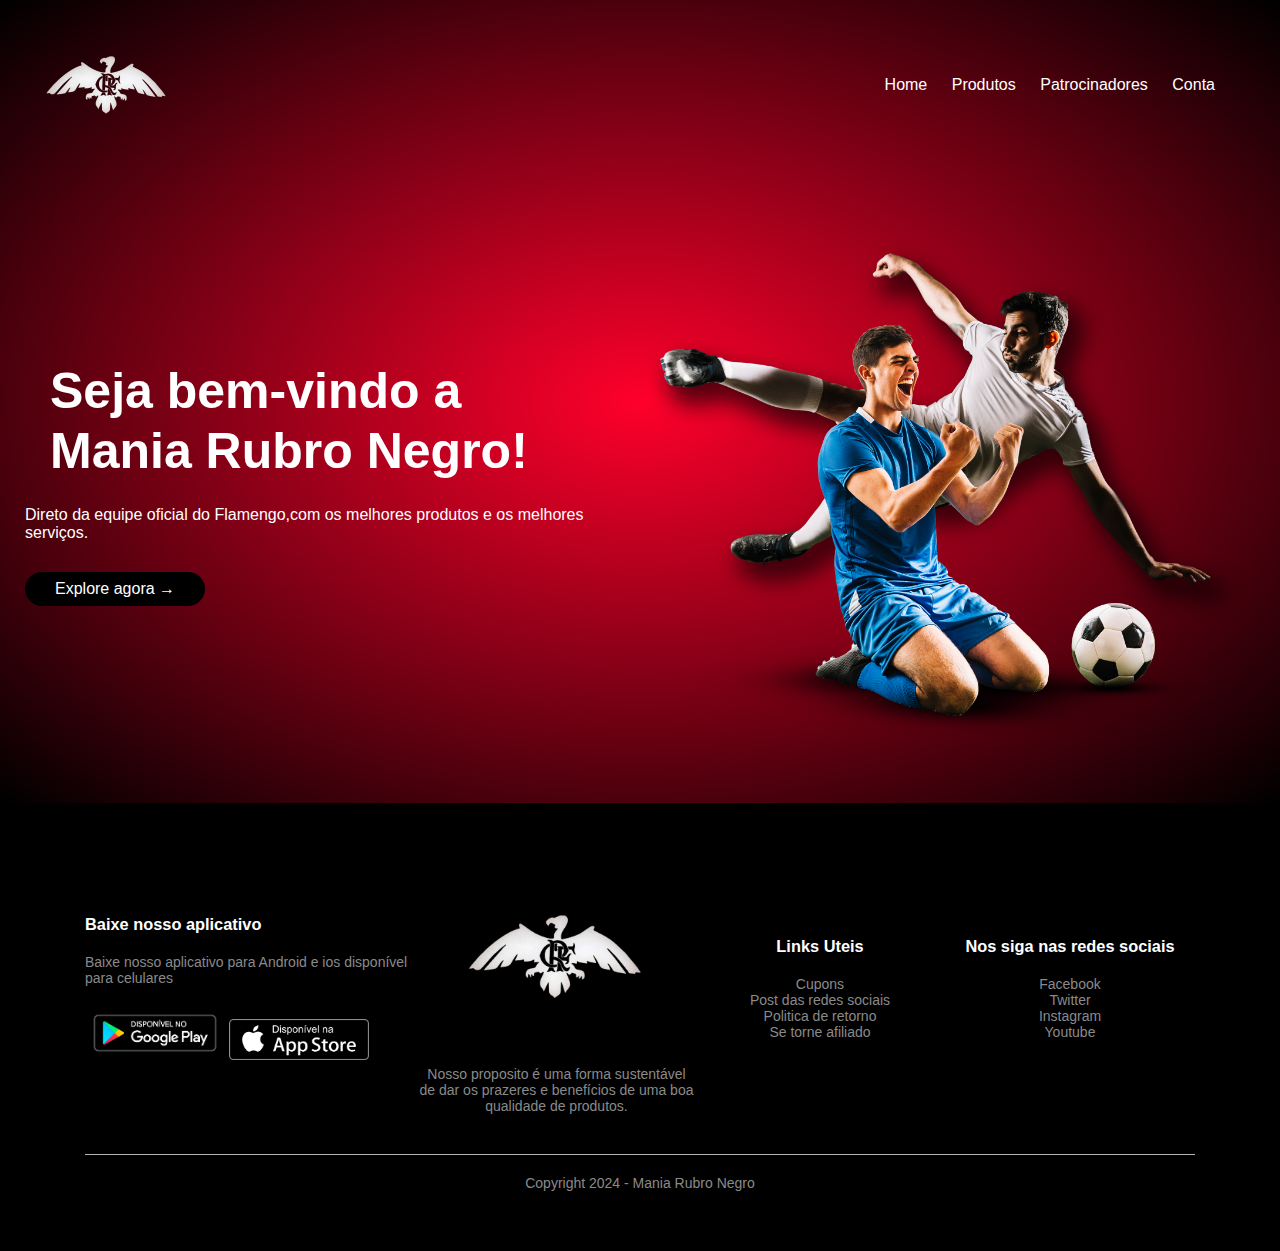
<file: index.html>
<!DOCTYPE html>
<html lang="pt-br">
<head>
    <meta charset="UTF-8">
    <meta name="viewport" content="width=device-width, initial-scale=1.0">
    <title>Mania Rubro Negro</title>
    <link rel="shortcut icon" type="x-icon" href="imgcam/logo_preta.png">
    <link rel="stylesheet" href="_css/style.css">
</head>
<body>

          <div class="header">
    <div class="container">
        <div class="navbar">
            <div class="logo">
                <img src="imgcam/logo branca.png" width="125px">
               </div> 
                <nav>
                    <ul>
                        <li><a href="index.html">Home</a> </li>
                        <li><a href="cursos.html">Produtos</a> </li>
                        <li><a href="apoiadores.html">Patrocinadores</a> </li>
                        <li><a href="conta.html">Conta</a> </li>
                    </ul>
                </nav>
        </div>  
        <div class="row">
            <div class="col-2">
                <div class="ball">
                    
                
                  <h1>Seja bem-vindo a <br>Mania Rubro Negro!</h1>
                </div>
                <div class="ball-2">
                  <p>
                    Direto da equipe oficial do Flamengo,com os melhores produtos e os melhores serviços.
                  </p>
                </div>
                  <a href="cursos.html" class="btn">Explore agora &#8594;</a>
            </div>
            <div class="col-2">
                    <img src="RedStore_Img/images/image1.png">
            </div>
        </div>
    </div>
</div>

    <!-----Pezinho----->

<div class="footer">
    <div class="container">
        <div class="row">
            <div class="footer-col-1">
                <h3> Baixe nosso aplicativo</h3>
                <p> Baixe nosso aplicativo para Android e ios disponível para celulares</p>
                <div class="app-logo">
                    <img src="_images/mobile1.png">
                    <img src="_images/mobile2.png">
                </div>
            </div>
            <div class="footer-col-2">
                <img src="imgcam/logo branca.png">
                <p> Nosso proposito é uma forma sustentável de dar os prazeres e benefícios de uma boa qualidade de produtos.</p>
            </div>
            <div class="footer-col-3">
                <h3> Links Uteis</h3>
                <ul>
                    <li>Cupons</li>
                    <li>Post das redes sociais</li>
                    <li>Politica de retorno</li>
                    <li>Se torne afiliado</li>
                </ul>
            </div>
            <div class="footer-col-4">
                <h3> Nos siga nas redes sociais</h3>
                <ul>
                    <li>Facebook</li>
                    <li>Twitter</li>
                    <li>Instagram</li>
                    <li>Youtube</li>
                </ul>
            </div>
        </div>
        <hr>
        <p class="copyright">Copyright 2024 -  Mania Rubro Negro</p>
    </div>
</div>

</body>
</html>
</file>
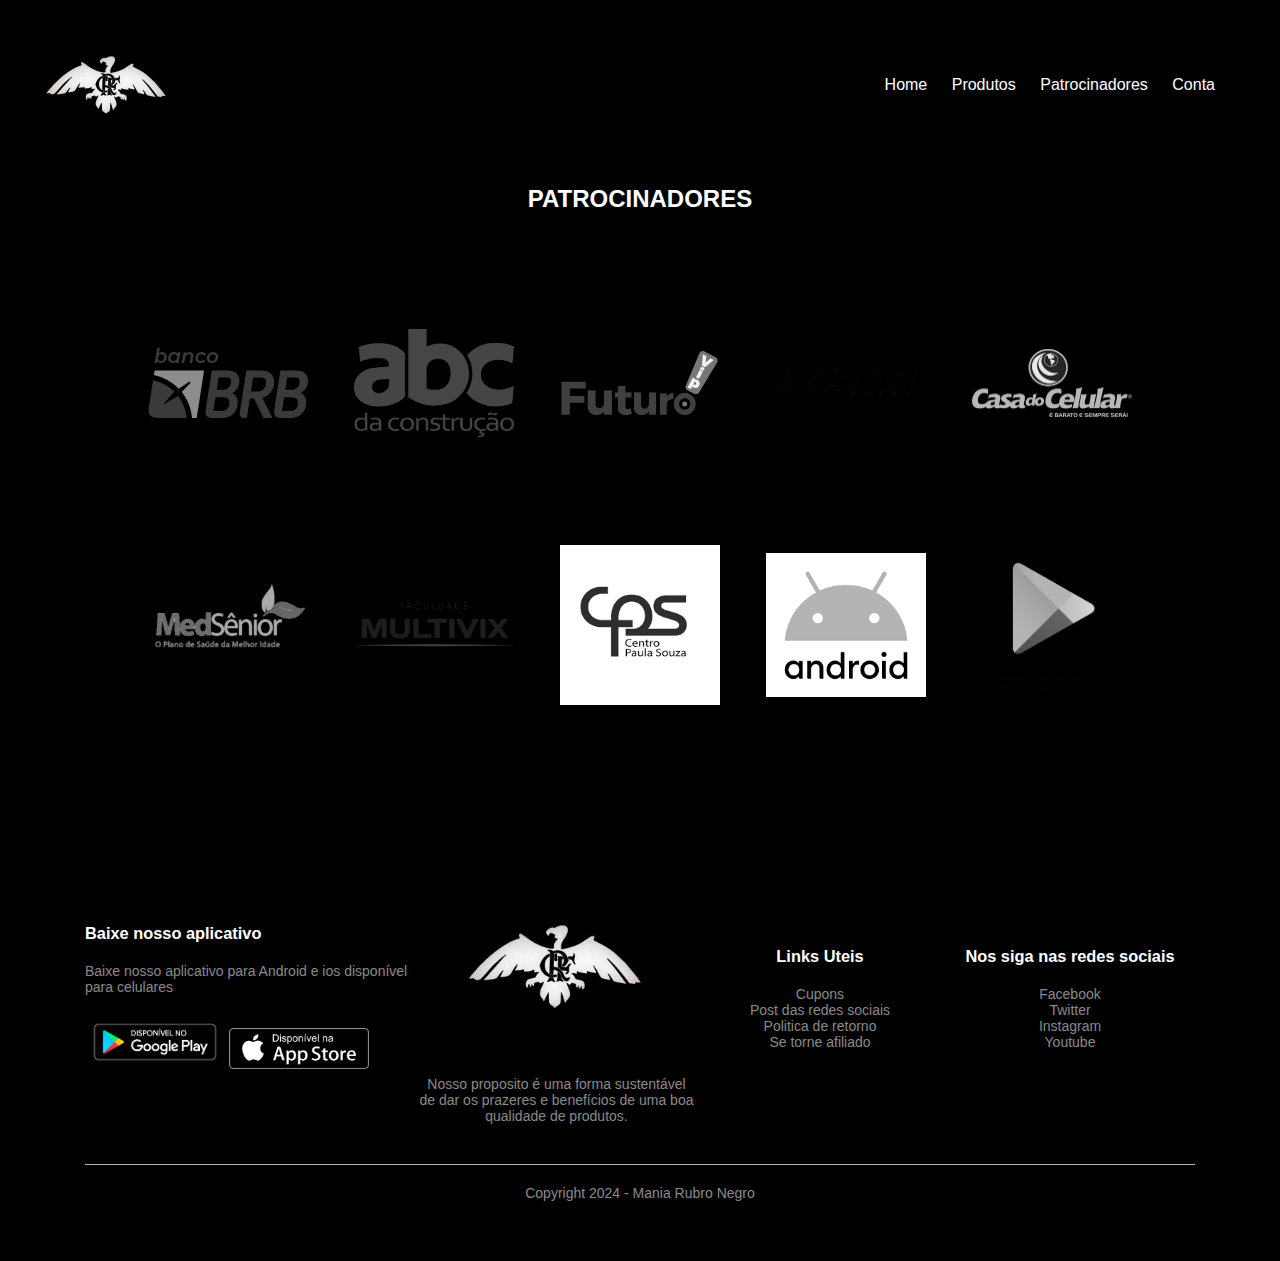
<file: apoiadores.html>
<!DOCTYPE html>
<html lang="pt-br">
<head>
    <meta charset="UTF-8">
    <meta name="viewport" content="width=device-width, initial-scale=1.0">
    <title>Mania Rubro Negro</title>
    <link rel="shortcut icon" type="x-icon" href="imgcam/logo_preta.png">
    <link rel="stylesheet" href="_css/style.css">
</head>
<body>
 
    <div class="container">
        <div class="navbar">
            <div class="logo">
                <img src="imgcam/logo branca.png" width="125px">
               </div> 
                <nav>
                    <ul>
                        <li><a href="index.html">Home</a> </li>
                        <li><a href="cursos.html">Produtos</a> </li>
                        <li><a href="apoiadores.html">Patrocinadores</a> </li>
                        <li><a href="conta.html">Conta</a> </li>
                    </ul>
                </nav>
        </div>  

    </div>
    <h2 class="title"> PATROCINADORES </h2>

    <div class="brands">
        <div class="small-container">
            <div class="row">
                <div class="col-5">
                    <img src="RedStore_Img/images/banco-brb-1.svg">
                </div>
                <div class="col-5">
                    <img src="RedStore_Img/images/abc-da-construcao-logo.png">
                </div>
                <div class="col-5">
                    <img src="RedStore_Img/images/futuro.png">
                </div>
                <div class="col-5">
                    <img src="RedStore_Img/images/XBRI.png">
                </div>
                <div class="col-5">
                    <img src="RedStore_Img/images/Logo-Casa-do-Celular.png"> 
                </div>
            </div>
        </div>
    </div>

    
    <div class="brands">
        <div class="small-container">
            <div class="row">
                <div class="col-5">
                    <img src="RedStore_Img/images/med.png">
                </div>
                <div class="col-5">
                    <img src="RedStore_Img/images/mult.png">
                </div>
                <div class="col-5">
                    <img src="_images/logo8.png">
                </div>
                <div class="col-5">
                    <img src="_images/logo9.png">
                </div>
                <div class="col-5">
                    <img src="_images/logo10.png">
                </div>
            </div>
        </div>
    </div>
    


    <!-----Pezinho----->

    <div class="footer">
        <div class="container">
            <div class="row">
                <div class="footer-col-1">
                    <h3> Baixe nosso aplicativo</h3>
                    <p> Baixe nosso aplicativo para Android e ios disponível para celulares</p>
                    <div class="app-logo">
                        <img src="_images/mobile1.png">
                        <img src="_images/mobile2.png">
                    </div>
                </div>
                <div class="footer-col-2">
                    <img src="imgcam/logo branca.png">
                    <p> Nosso proposito é uma forma sustentável de dar os prazeres e benefícios de uma boa qualidade de produtos.</p>
                </div>
                <div class="footer-col-3">
                    <h3> Links Uteis</h3>
                    <ul>
                        <li>Cupons</li>
                        <li>Post das redes sociais</li>
                        <li>Politica de retorno</li>
                        <li>Se torne afiliado</li>
                    </ul>
                </div>
                <div class="footer-col-4">
                    <h3> Nos siga nas redes sociais</h3>
                    <ul>
                        <li>Facebook</li>
                        <li>Twitter</li>
                        <li>Instagram</li>
                        <li>Youtube</li>
                    </ul>
                </div>
            </div>
            <hr>
            <p class="copyright">Copyright 2024 -  Mania Rubro Negro</p>
        </div>
    </div>
    
    </body>
    </html>
</file>
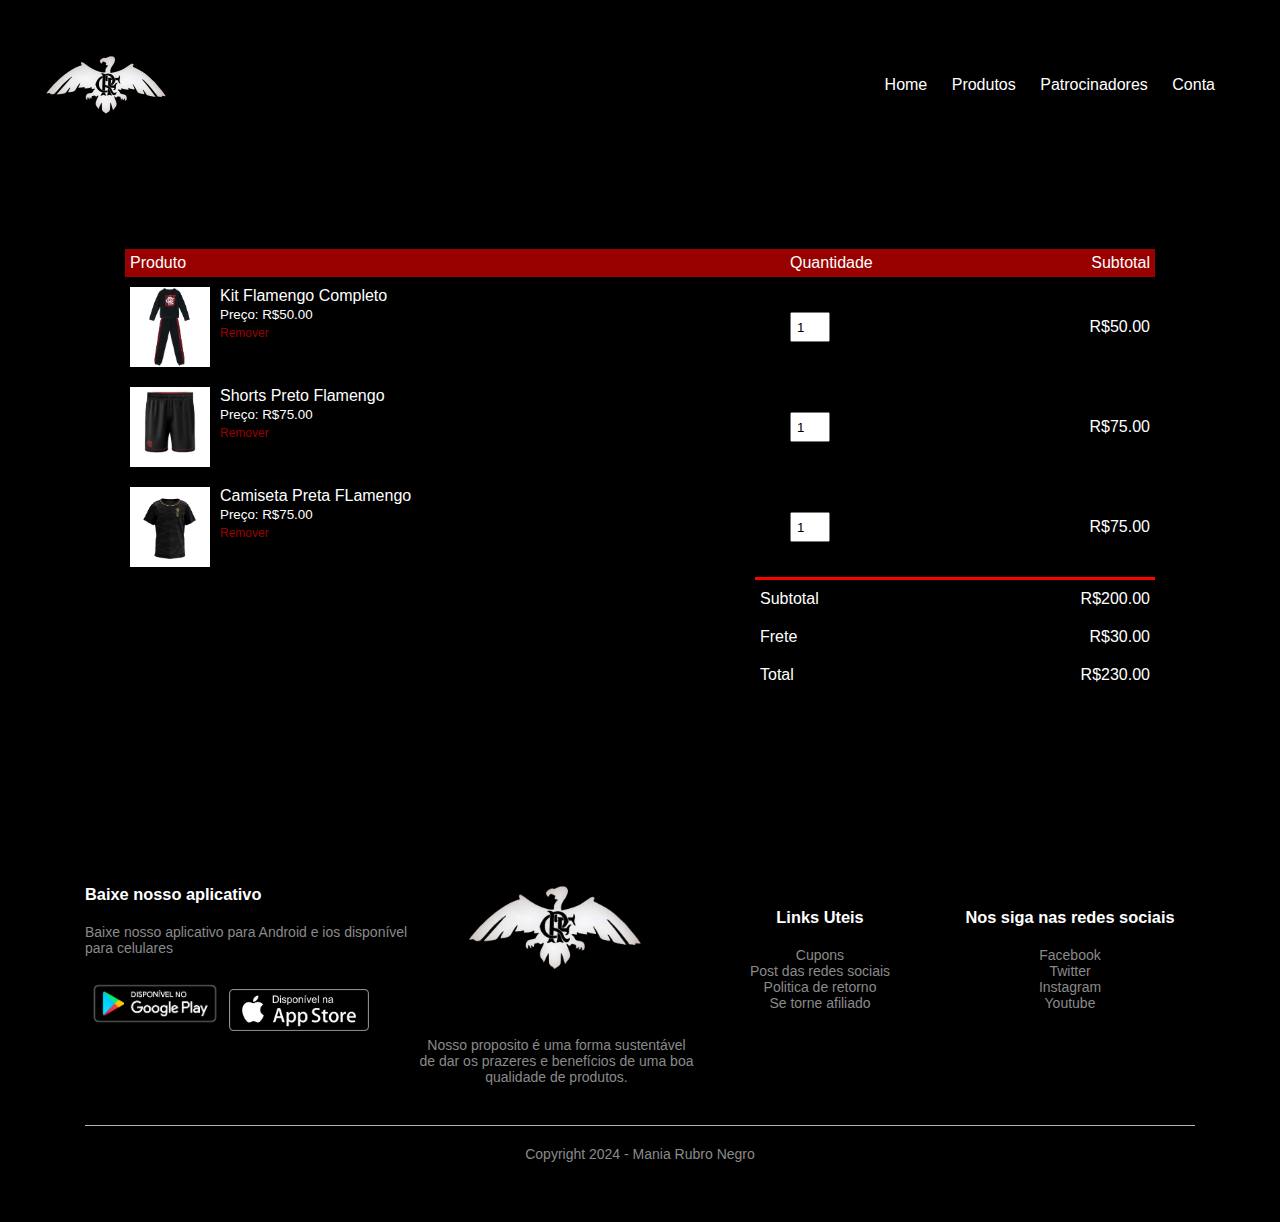
<file: carrinho.html>
<!DOCTYPE html>
<html lang="pt-br">
<head>
    <meta charset="UTF-8">
    <meta name="viewport" content="width=device-width, initial-scale=1.0">
    <title>Mania Rubro Negro</title>
    <link rel="shortcut icon" type="x-icon" href="imgcam/logo_preta.png">
    <link rel="stylesheet" href="_css/style.css">
</head>
<body>


    <div class="container">
        <div class="navbar">
            <div class="logo">
                <img src="imgcam/logo branca.png" width="125px">
               </div> 
                <nav>
                    <ul>
                        <li><a href="index.html">Home</a> </li>
                        <li><a href="cursos.html">Produtos</a> </li>
                        <li><a href="apoiadores.html">Patrocinadores</a> </li>
                        <li><a href="conta.html">Conta</a> </li>
                    </ul>
                </nav>
        </div>  

    </div>
<!----------carrinho de compras-------------->
<div class="small-container cart-page">

    <table>
        <tr>
            <th>Produto</th>
            <th>Quantidade</th>
            <th>Subtotal</th>
        </tr>
        <tr>
            <td>
             <div class="cart-info">
                 <img src="RedStore_Img/images/IMG10.png">
                 <div>
                     <p>Kit Flamengo Completo</p>
                     <small>Preço: R$50.00</small>
                     <br>
                     <a href="">Remover</a>
                 </div>
             </div>

            </td>
            <td><input type="number" value="1"></td>
            <td>R$50.00</td>
        </tr>
        <tr>
            <td>
             <div class="cart-info">
                 <img src="RedStore_Img/images/IMG2.png">
                 <div>
                     <p>Shorts Preto Flamengo</p>
                     <small>Preço: R$75.00</small>
                     <br>
                     <a href="">Remover</a>
                 </div>
             </div>

            </td>
            <td><input type="number" value="1"></td>
            <td>R$75.00</td>
        </tr>
        <tr>
            <td>
             <div class="cart-info">
                 <img src="RedStore_Img/images/IMG3.png">
                 <div>
                     <p>Camiseta Preta FLamengo</p>
                     <small>Preço: R$75.00</small>
                     <br>
                     <a href="">Remover</a>
                 </div>
             </div>

            </td>
            <td><input type="number" value="1"></td>
            <td>R$75.00</td>
        </tr>
    </table>

     <div class="total-price">
            <table>
                <tr>
                    <td>Subtotal</td>
                    <td>R$200.00</td>
                </tr>
                <tr>
                    <td>Frete</td>
                    <td>R$30.00</td>
                </tr>
                <tr>
                    <td>Total</td>
                    <td>R$230.00</td>
                </tr>
            </table>


     </div>



</div>



    <!-----Pezinho----->

    <div class="footer">
        <div class="container">
            <div class="row">
                <div class="footer-col-1">
                    <h3> Baixe nosso aplicativo</h3>
                    <p> Baixe nosso aplicativo para Android e ios disponível para celulares</p>
                    <div class="app-logo">
                        <img src="_images/mobile1.png">
                        <img src="_images/mobile2.png">
                    </div>
                </div>
                <div class="footer-col-2">
                    <img src="imgcam/logo branca.png">
                    <p> Nosso proposito é uma forma sustentável de dar os prazeres e benefícios de uma boa qualidade de produtos.</p>
                </div>
                <div class="footer-col-3">
                    <h3> Links Uteis</h3>
                    <ul>
                        <li>Cupons</li>
                        <li>Post das redes sociais</li>
                        <li>Politica de retorno</li>
                        <li>Se torne afiliado</li>
                    </ul>
                </div>
                <div class="footer-col-4">
                    <h3> Nos siga nas redes sociais</h3>
                    <ul>
                        <li>Facebook</li>
                        <li>Twitter</li>
                        <li>Instagram</li>
                        <li>Youtube</li>
                    </ul>
                </div>
            </div>
            <hr>
            <p class="copyright">Copyright 2024 -  Mania Rubro Negro</p>
        </div>
    </div>
    
    </body>
    </html>
</file>
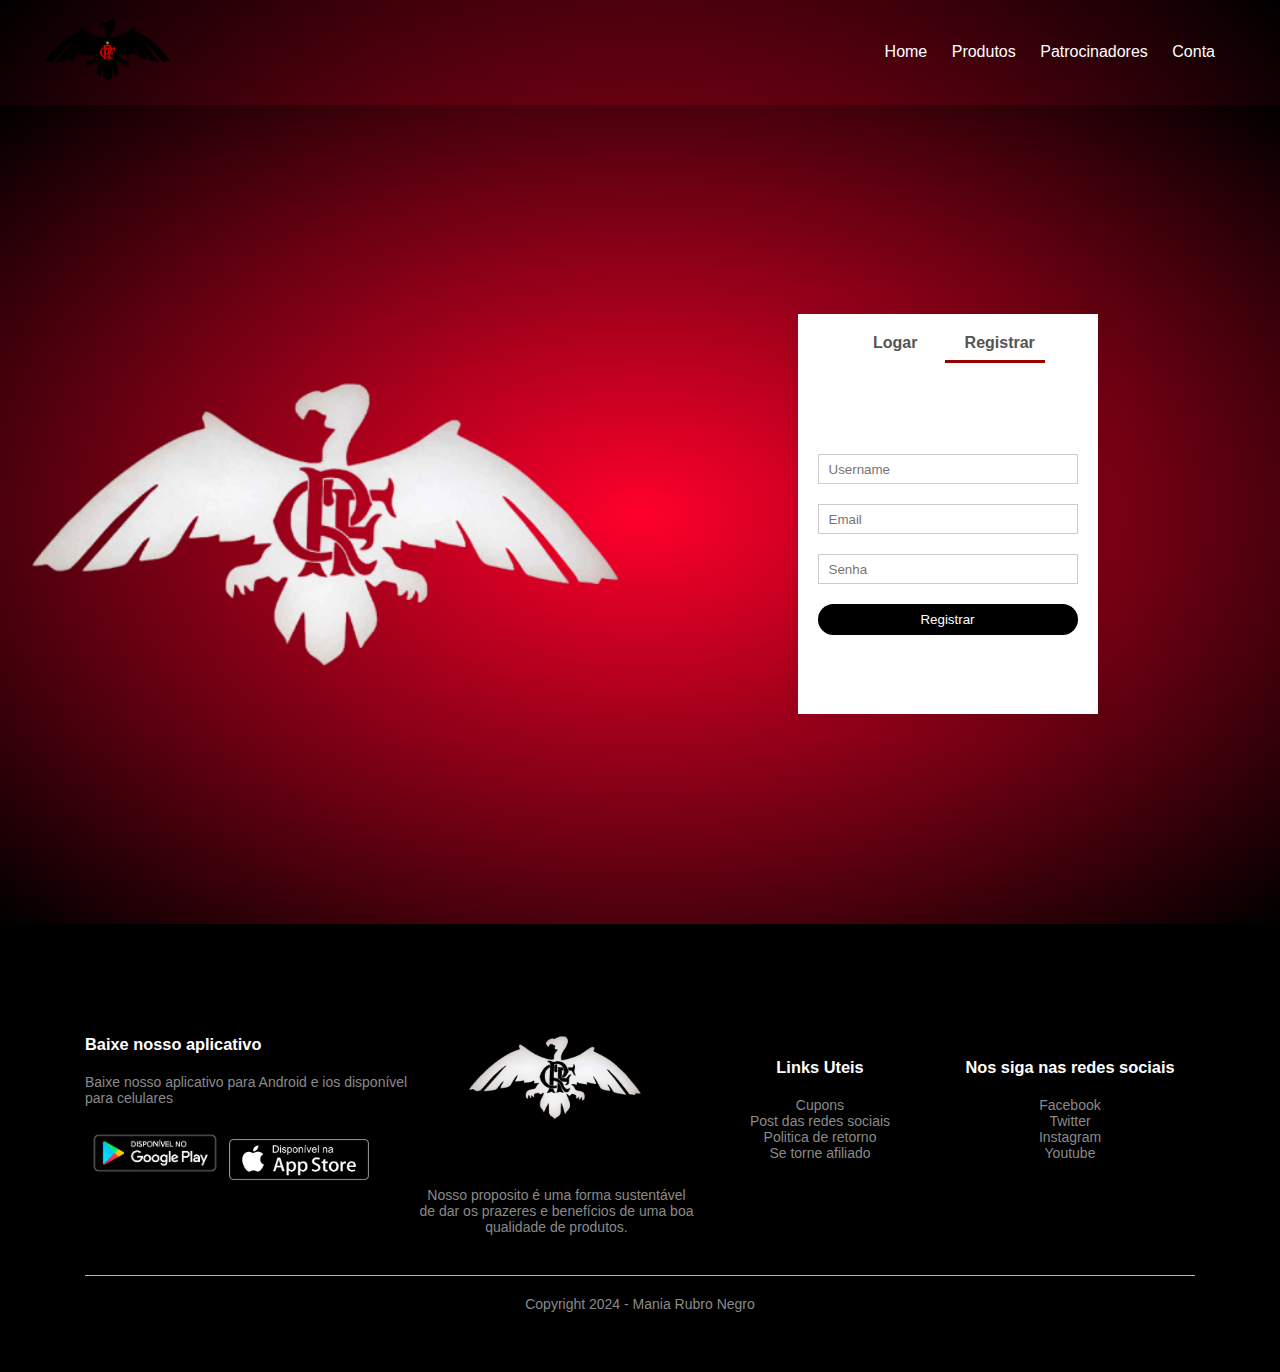
<file: conta.html>
<!DOCTYPE html>
<html lang="pt-br">
<head>
    <meta charset="UTF-8">
    <meta name="viewport" content="width=device-width, initial-scale=1.0">
    <title>Mania Rubro Negro</title>
    <link rel="shortcut icon" type="x-icon" href="imgcam/logo_preta.png">
    <link rel="stylesheet" href="_css/style.css">
</head>
<body>

          <div class="header">
    <div class="container">
        <div class="navbar">
            <div class="logo">
                <img src="imgcam/logo_preta.png" width="125px">
               </div> 
                <nav>
                    <ul>
                        <li><a href="index.html">Home</a> </li>
                        <li><a href="cursos.html">Produtos</a> </li>
                        <li><a href="apoiadores.html">Patrocinadores</a> </li>
                        <li><a href="conta.html">Conta</a> </li>
                    </ul>
                </nav>
        </div>  

    </div>

<!--------pagina da conta-------->

<div class="account-page">
    <div class="container">
        <div class="row">
            <div class="col-2">
                <img src="imgcam/logo branca.png" width="100%">
            </div>

            <div class="col-2">
                <div class="form-container">
                    <div class="form-btn">
                        <span onclick="login()">Logar</span>
                        <span onclick="register()">Registrar</span>
                        <hr id="Indicator">
                    </div>

                    <form id="LoginForm">
                        <input type="text" placeholder="Username">
                        <input type="senha" placeholder="Senha">
                        <button type="submit" class="btn">Logar</button>
                        <a href="">Esqueci a Senha</a>
                    </form>

                    <form id="RegForm">
                        <input type="text" placeholder="Username">
                        <input type="email" placeholder="Email">
                        <input type="senha" placeholder="Senha">
                        <button type="submit" class="btn">Registrar</button>
                    </form>
                </div>
            </div>
        </div>
    </div>
</div>

   <!-----Pezinho----->

   <div class="footer">
    <div class="container">
        <div class="row">
            <div class="footer-col-1">
                <h3> Baixe nosso aplicativo</h3>
                <p> Baixe nosso aplicativo para Android e ios disponível para celulares</p>
                <div class="app-logo">
                    <img src="_images/mobile1.png">
                    <img src="_images/mobile2.png">
                </div>
            </div>
            <div class="footer-col-2">
                <img src="imgcam/logo branca.png">
                <p> Nosso proposito é uma forma sustentável de dar os prazeres e benefícios de uma boa qualidade de produtos.</p>
            </div>
            <div class="footer-col-3">
                <h3> Links Uteis</h3>
                <ul>
                    <li>Cupons</li>
                    <li>Post das redes sociais</li>
                    <li>Politica de retorno</li>
                    <li>Se torne afiliado</li>
                </ul>
            </div>
            <div class="footer-col-4">
                <h3> Nos siga nas redes sociais</h3>
                <ul>
                    <li>Facebook</li>
                    <li>Twitter</li>
                    <li>Instagram</li>
                    <li>Youtube</li>
                </ul>
            </div>
        </div>
        <hr>
        <p class="copyright">Copyright 2024 -  Mania Rubro Negro</p>
    </div>
</div>

</body>
</html>


<!-------java pra mudar o form------->
<script>

    var LoginForm = document.getElementById("LoginForm");
    var RegForm = document.getElementById("RegForm");
    var Indicator = document.getElementById("Indicator");

     function register(){

         RegForm.style.transform = "translateX(0px)";
         LoginForm.style.transform = "translateX(0px)";
         Indicator.style.transform  = "translateX(100px)";
     }

     function login(){

        RegForm.style.transform = "translateX(300px)";
        LoginForm.style.transform = "translateX(300px)";
        Indicator.style.transform  = "translateX(0px)";
}

</script>




</body>
</html>
</file>
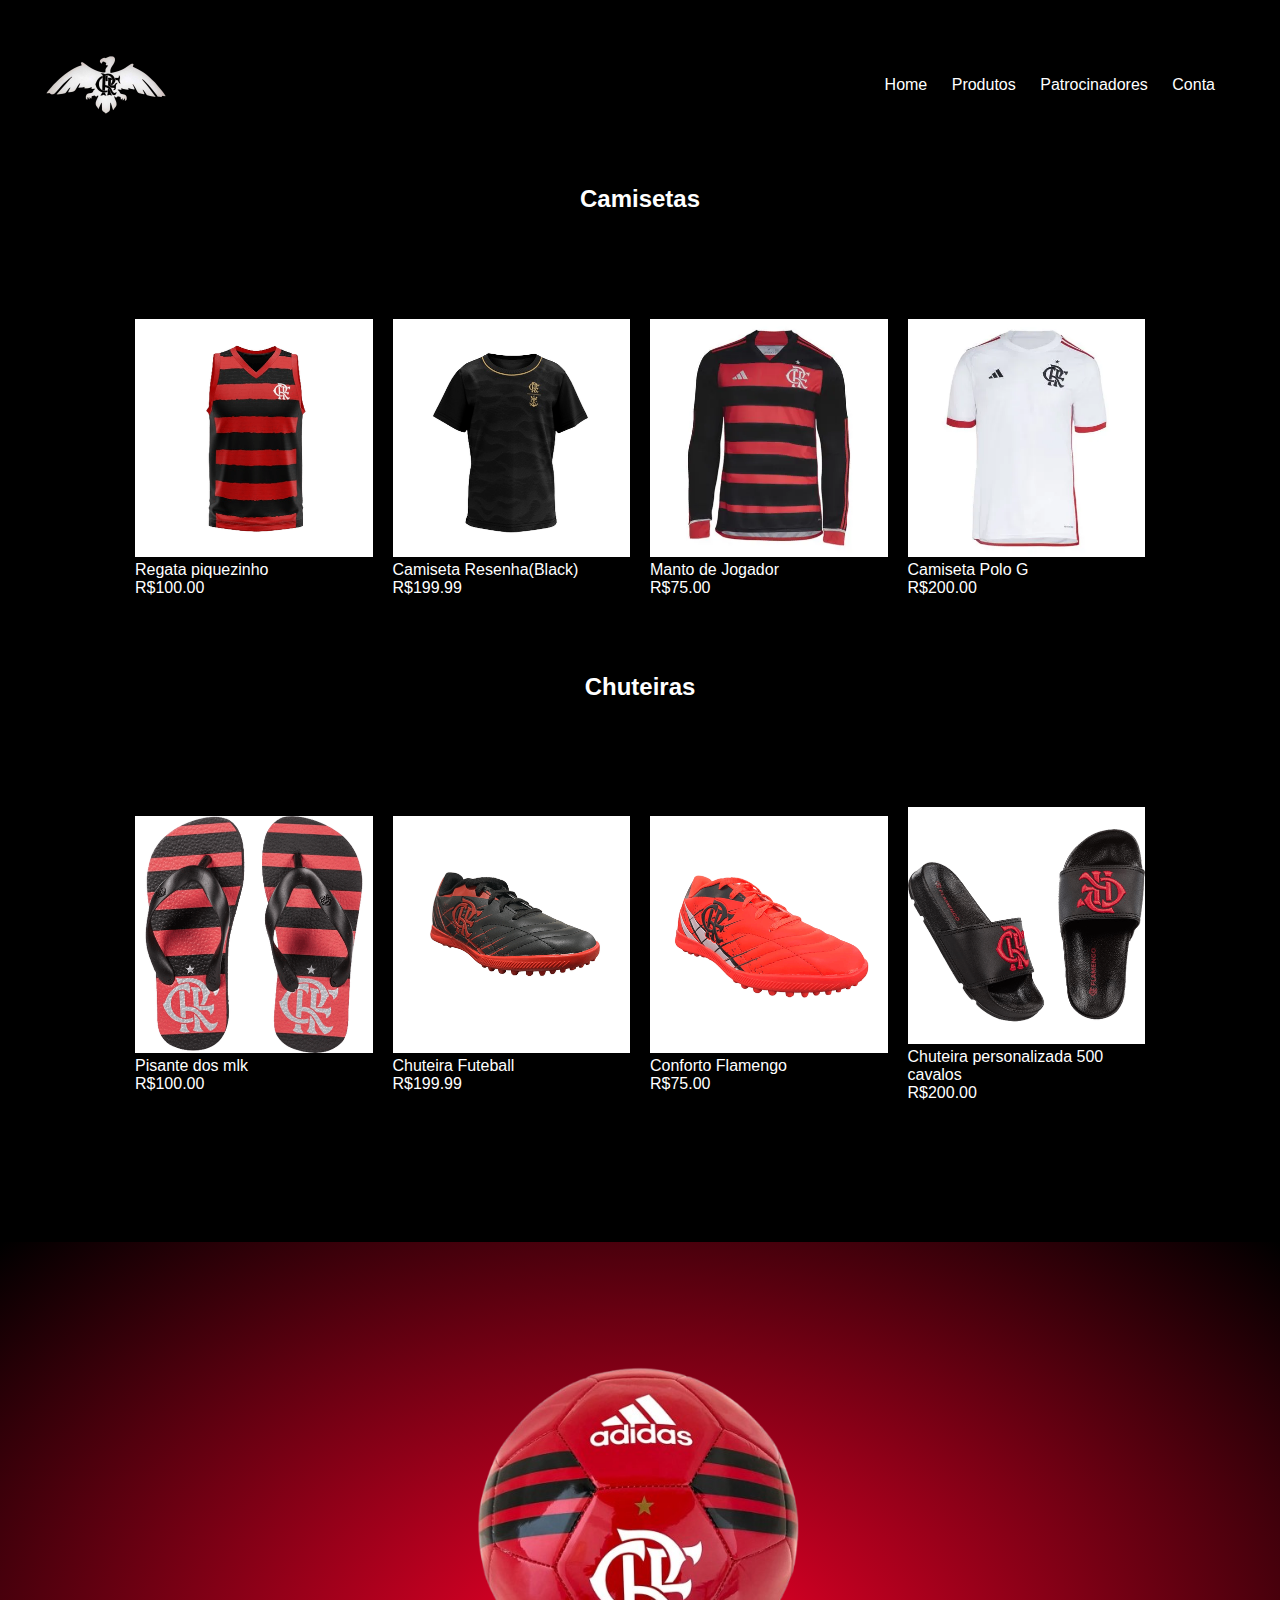
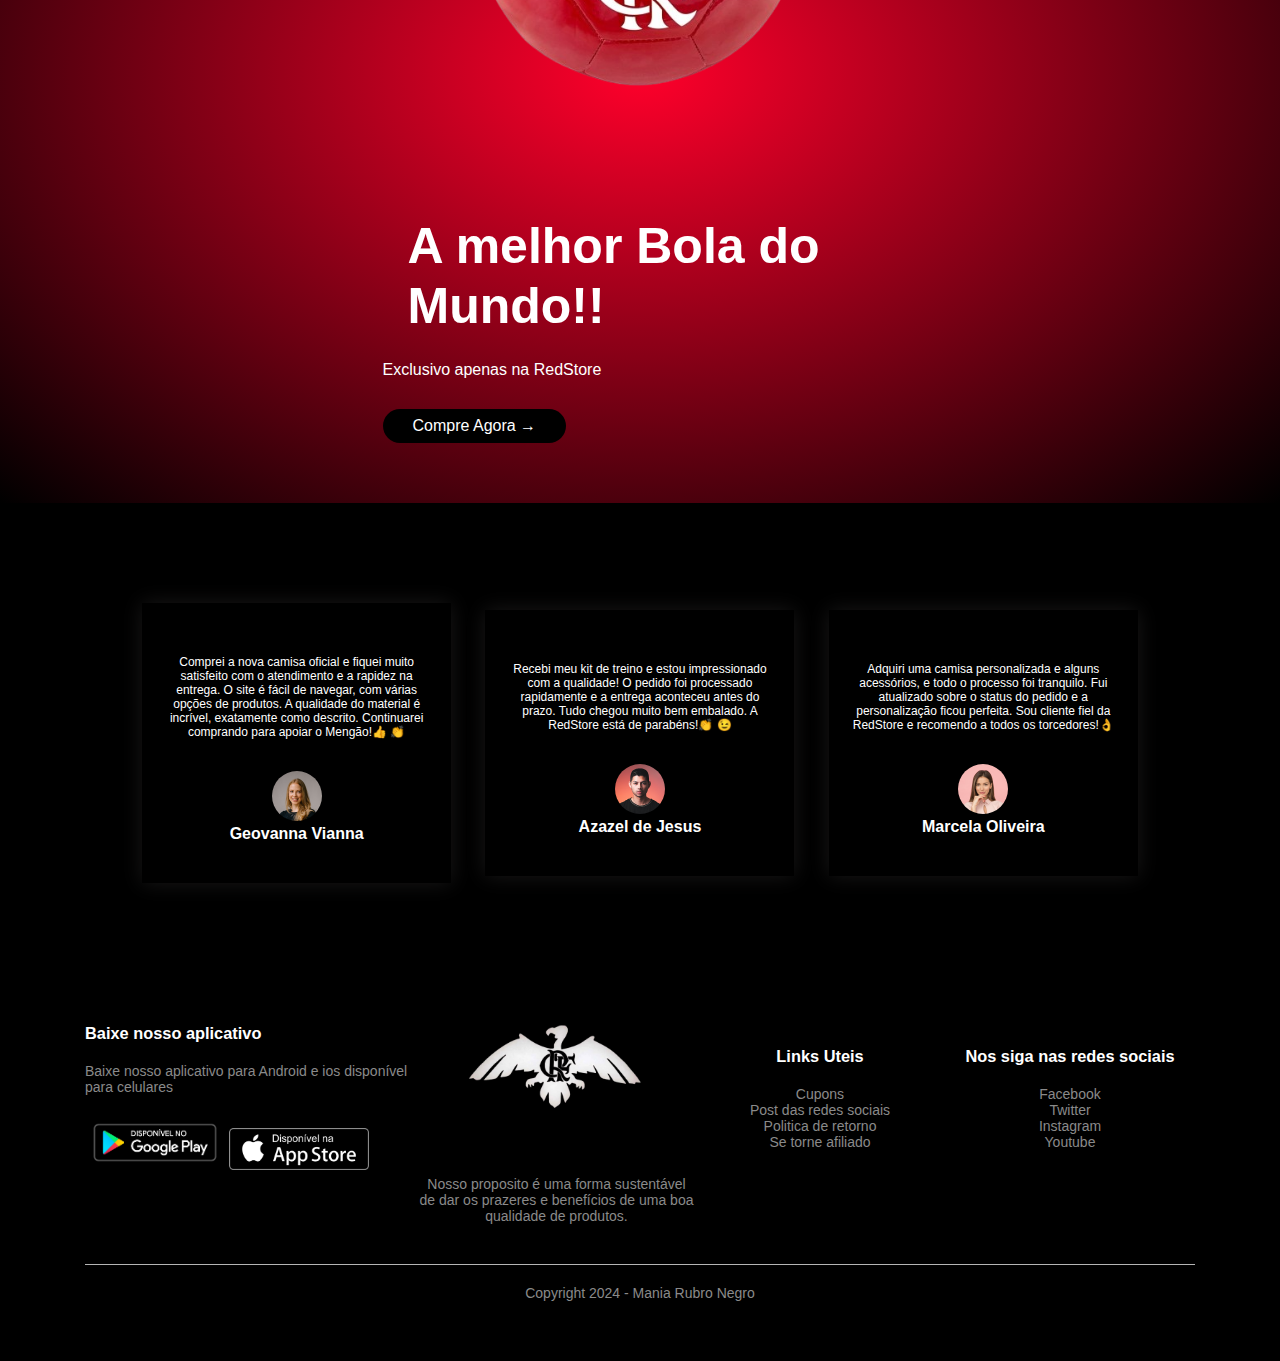
<file: cursos.html>
<!DOCTYPE html>
<html lang="pt-br">
<head>
    <meta charset="UTF-8">
    <meta name="viewport" content="width=device-width, initial-scale=1.0">
    <title>Mania Rubro Negro</title>
    <link rel="shortcut icon" type="x-icon" href="imgcam/logo_preta.png">
    <link rel="stylesheet" href="_css/style.css">
</head>
<body>


    <div class="container">
        <div class="navbar">
            <div class="logo">
                <img src="imgcam/logo branca.png" width="125px">
               </div> 
                <nav>
                    <ul>
                        <li><a href="index.html">Home</a> </li>
                        <li><a href="cursos.html">Produtos</a> </li>
                        <li><a href="apoiadores.html">Patrocinadores</a> </li>
                        <li><a href="conta.html">Conta</a> </li>
                    </ul>
                </nav>
        </div>  

    </div>  
    <!------------ Cursos ------------>
     <div class="small-container">
         <h2 class="title">Camisetas</h2>
         <div class="row">
             <div class="col-4">
               <img src="RedStore_Img/images/IMG8.png">
                 <h4><a href="produtos.html"> Regata piquezinho</a></h4>
                 <div class="ratin">

                 </div>
                 <p>R$100.00</p>
             </div>
             <div class="col-4">
                <img src="RedStore_Img/images/IMG3.png">
                  <h4><a href="produtos.html"> Camiseta Resenha(Black)</a></h4>
                  <div class="ratin">
 
                  </div>
                  <p>R$199.99</p>
              </div>
              <div class="col-4">
                <img src="RedStore_Img/images/IMG5.png">
                  <h4><a href="produtos.html"> Manto de Jogador</a></h4>
                  <div class="ratin">
 
                  </div>
                  <p>R$75.00</p>
              </div>
              <div class="col-4">
                <img src="RedStore_Img/images/IMG6.png">
                  <h4><a href="produtos.html"> Camiseta Polo G</a></h4>
                  <div class="ratin">
 
                  </div>
                  <p>R$200.00</p>
              </div>
         </div>
<h2 class="title">Chuteiras</h2>
<div class="row">
    <div class="col-4">
      <img src="RedStore_Img/images/IMG1.png">
        <h4><a href="produtos.html">Pisante dos mlk</a></h4>
        <div class="ratin">

        </div>
        <p>R$100.00</p>
    </div>
    <div class="col-4">
       <img src="RedStore_Img/images/BOT1.png">
         <h4><a href="produtos.html"> Chuteira Futeball</a></h4>
         <div class="ratin">

         </div>
         <p>R$199.99</p>
     </div>
     <div class="col-4">
       <img src="RedStore_Img/images/BOT2.png">
         <h4><a href="produtos.html">Conforto Flamengo</a></h4>
         <div class="ratin">

         </div>
         <p>R$75.00</p>
     </div>
     <div class="col-4">
       <img src="RedStore_Img/images/BOT3.png">
         <h4><a href="produtos.html">Chuteira personalizada 500 cavalos</a></h4>
         <div class="ratin">

         </div>
         <p>R$200.00</p>
     </div>
</div>



     </div>
<!--------- Oferta -->
    <div class="offer">
        <div class="small-container">
            <div class="row">
                <div class="col-2">
                    <img src="RedStore_Img/images/bola-removebg-preview.png" class="offer-img">
                <div class="col-2">
                    <h1> A melhor Bola do Mundo!!</h1>
                    <p> Exclusivo apenas na RedStore</p>
                    <a href="produtos.html" class="btn">Compre Agora &#8594;</a>
                </div>
                </div>
            </div>
        </div>
    </div>
<!----Comentarios-->
       <div class="testimonial">
           <div class="small-container">
               <div class="row">
                   <div class="col-3">
                       <p> Comprei a nova camisa oficial e fiquei muito satisfeito com o atendimento e a rapidez na entrega. O site é fácil de navegar, com várias opções de produtos. A qualidade do material é incrível, exatamente como descrito. Continuarei comprando para apoiar o Mengão!👍
                        👏</p>
                       <img src="RedStore_Img/images/user-1.png">
                       <h3> Geovanna Vianna</h3>
                   </div> 
                   <div class="col-3">
                    <p> Recebi meu kit de treino e estou impressionado com a qualidade! O pedido foi processado rapidamente e a entrega aconteceu antes do prazo. Tudo chegou muito bem embalado. A RedStore está de parabéns!👏 😉</p>
                    <img src="RedStore_Img/images/user-2.png">
                    <h3> Azazel de Jesus</h3>
                </div>    
                <div class="col-3">
                    <p> Adquiri uma camisa personalizada e alguns acessórios, e todo o processo foi tranquilo. Fui atualizado sobre o status do pedido e a personalização ficou perfeita. Sou cliente fiel da RedStore e recomendo a todos os torcedores!👌</p>
                    <img src="RedStore_Img/images/user-3.png">
                    <h3> Marcela Oliveira</h3>
                </div>                  
               </div>
           </div>
       </div>
    
 
   <!-----Pezinho----->

   <div class="footer">
    <div class="container">
        <div class="row">
            <div class="footer-col-1">
                <h3> Baixe nosso aplicativo</h3>
                <p> Baixe nosso aplicativo para Android e ios disponível para celulares</p>
                <div class="app-logo">
                    <img src="_images/mobile1.png">
                    <img src="_images/mobile2.png">
                </div>
            </div>
            <div class="footer-col-2">
               <img src="imgcam/logo branca.png">
                <p> Nosso proposito é uma forma sustentável de dar os prazeres e benefícios de uma boa qualidade de produtos.</p>
            </div>
            <div class="footer-col-3">
                <h3> Links Uteis</h3>
                <ul>
                    <li>Cupons</li>
                    <li>Post das redes sociais</li>
                    <li>Politica de retorno</li>
                    <li>Se torne afiliado</li>
                </ul>
            </div>
            <div class="footer-col-4">
                <h3> Nos siga nas redes sociais</h3>
                <ul>
                    <li>Facebook</li>
                    <li>Twitter</li>
                    <li>Instagram</li>
                    <li>Youtube</li>
                </ul>
            </div>
        </div>
        <hr>
        <p class="copyright">Copyright 2024 -  Mania Rubro Negro</p>
    </div>
</div>

</body>
</html>
</file>
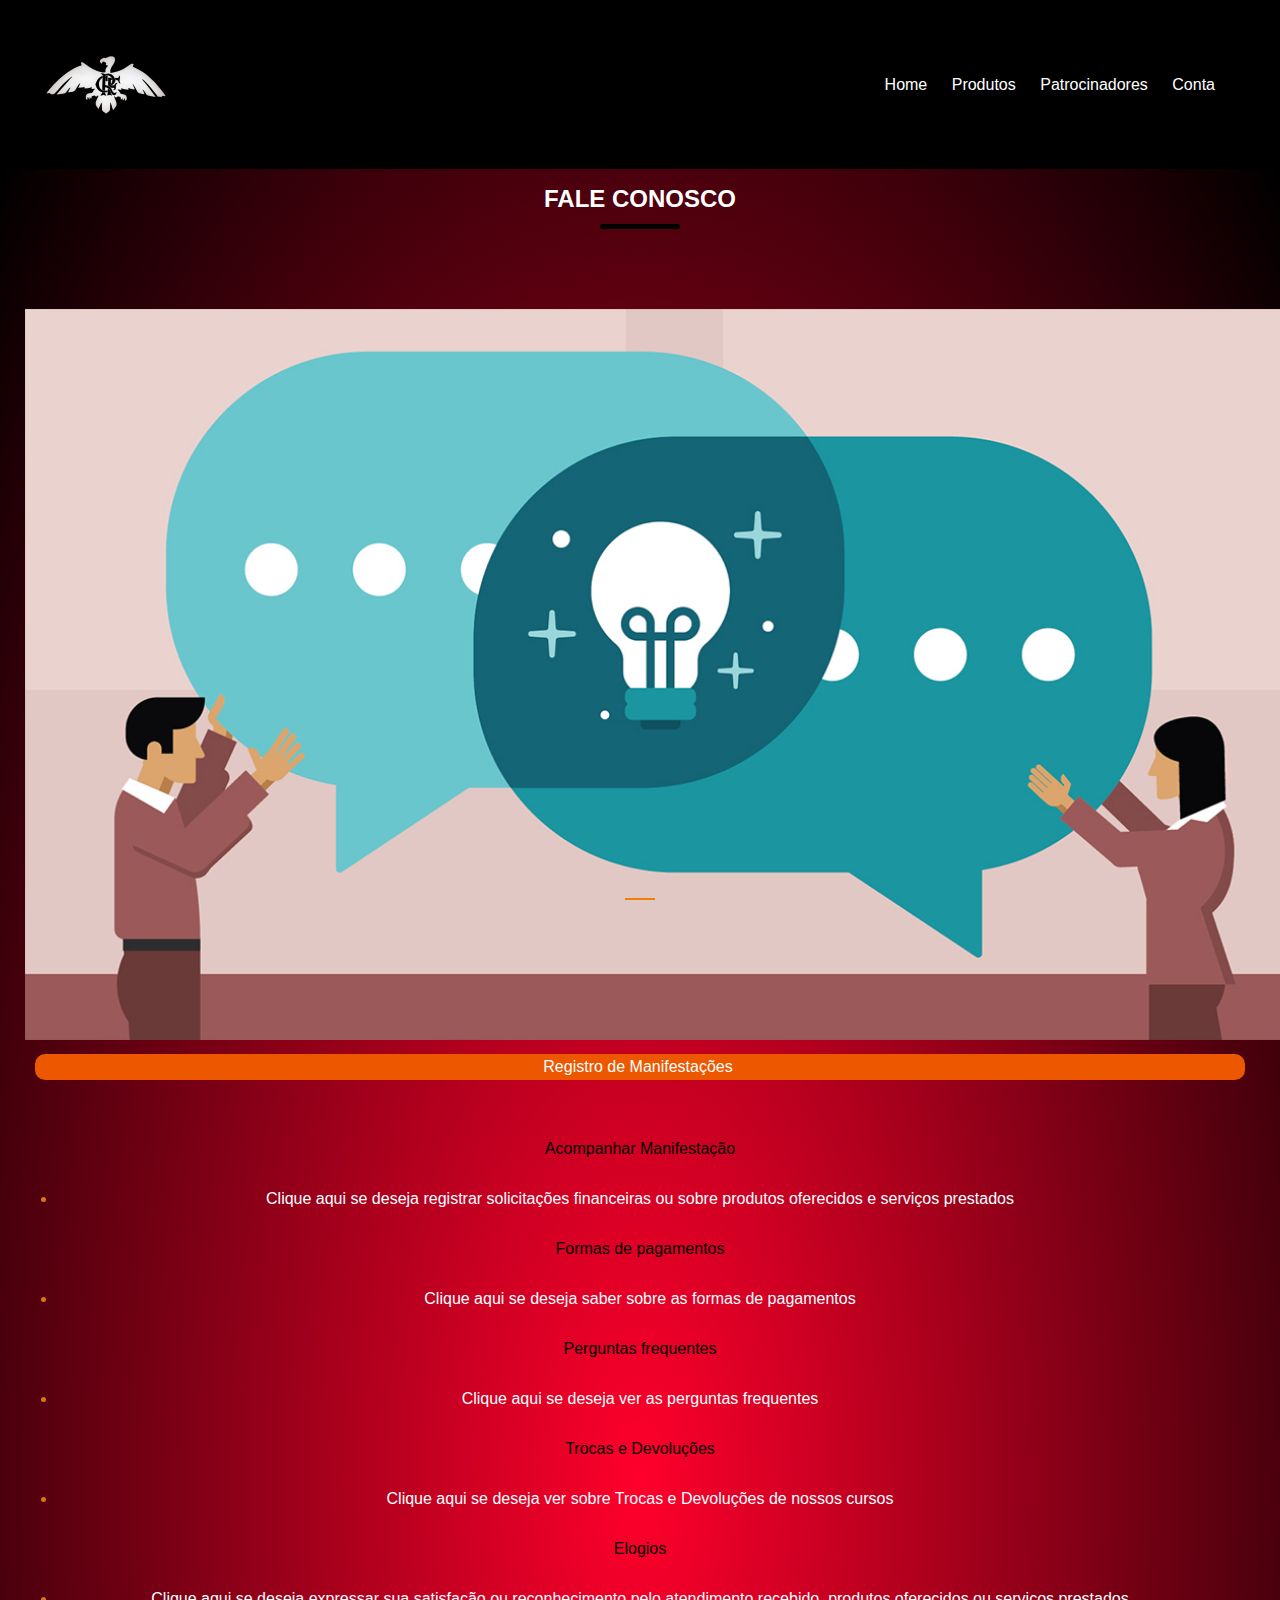
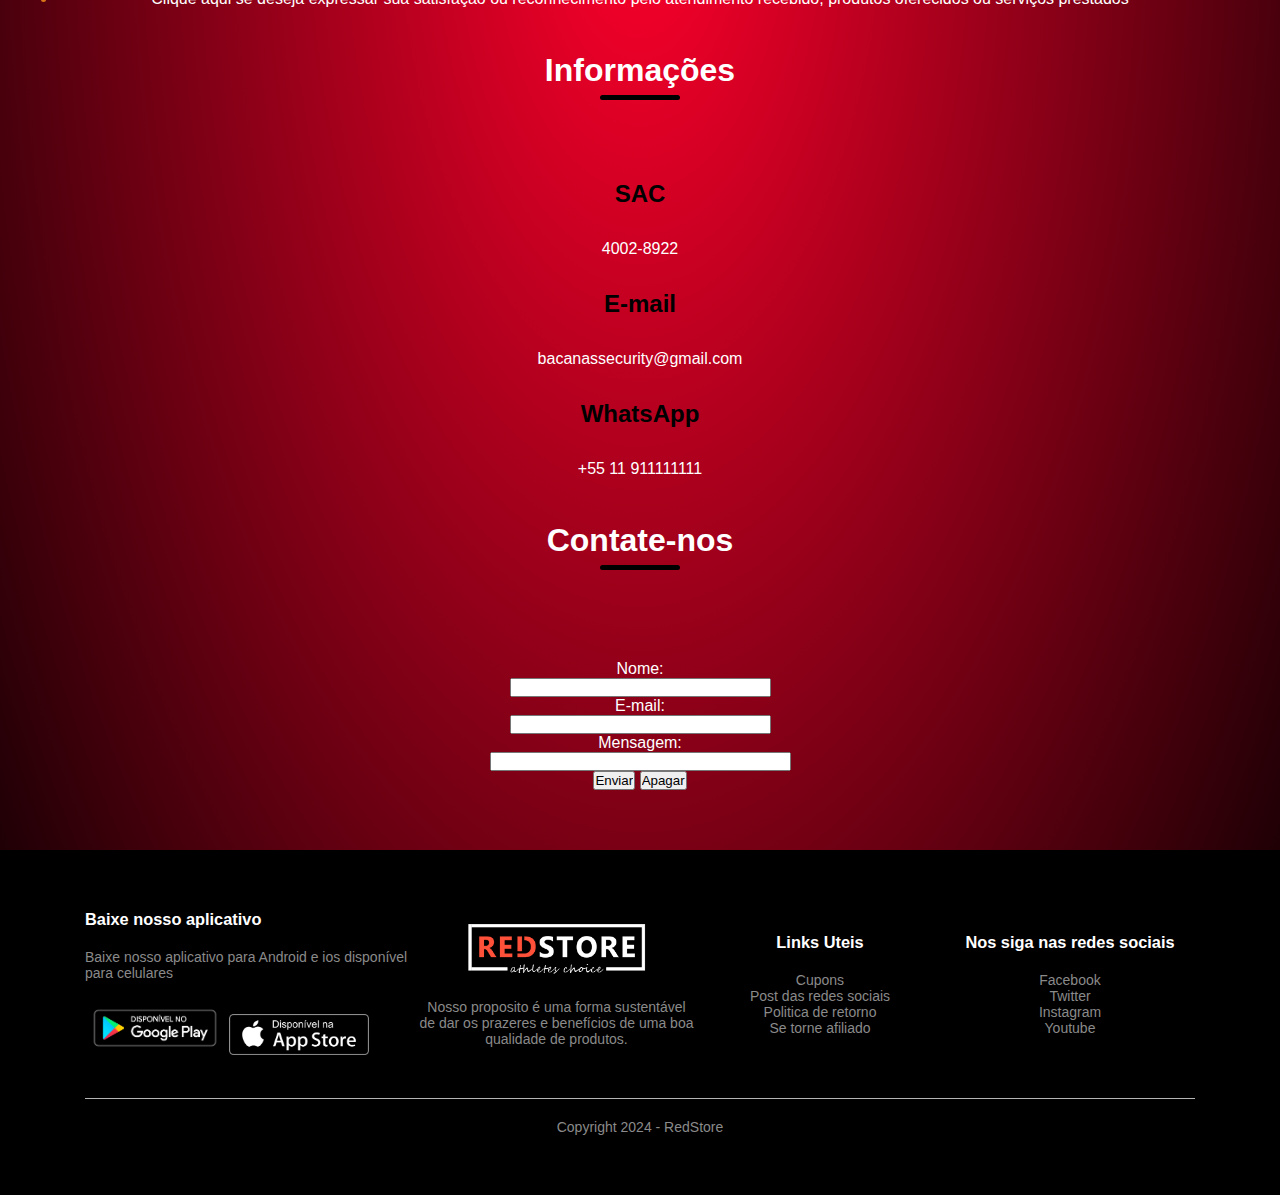
<file: fale-conosco.html>
<!DOCTYPE html>
<html lang="pt-br">
<head>
    <meta charset="UTF-8">
    <meta name="viewport" content="width=device-width, initial-scale=1.0">
    <title>RedStore</title>
    <link rel="stylesheet" href="_css/style.css">
</head>
<body>

    <div class="container">
        <div class="navbar">
            <div class="logo">
                <img src="imgcam/logo branca.png" width="125px">
               </div> 
                <nav>
                    <ul>
                        <li><a href="index.html">Home</a> </li>
                        <li><a href="cursos.html">Produtos</a> </li>
                        <li><a href="apoiadores.html">Patrocinadores</a> </li>
                        <li><a href="conta.html">Conta</a> </li>
                    </ul>
                </nav>
        </div>    

    </div>

    <!------------ Fale conosco------------>
    <div>
    <div class="header">
    
    <div class="container">
    
        <h2 class="title"> FALE CONOSCO </h2>
        <div class="logo">
            <img src="_images/contate.jpg" width="1300px">
        </div>
        <div class="row">
            </div>
            <div class="col-4">
                <div style="background: #ec5700; color: white; padding: 0.25rem 0.25rem 0.25rem 0;text-align: center; border-radius: 10px;-moz-border-radius: 10px;-webkit-border-radius: 10px;">
                    Registro de Manifestações
            </div>
        </div>

        <!------------ Fale conosco------------> 
    <div class="nos2">
        Acompanhar Manifestação</h4><br>
        <div class="nos">
        <li><a href="sobre-nos.html">Clique aqui se deseja registrar solicitações financeiras ou sobre produtos oferecidos e serviços prestados</a> </li>  
</div>
</div>

<div class="nos2">
    Formas de pagamentos</h4><br>
    <div class="nos">
        <li><a href="sobre-nos.html">Clique aqui se deseja saber sobre as formas de pagamentos</a> </li>  
</div>
</div>

<div class="nos2">
    Perguntas frequentes</h4><br>
    <div class="nos">
        <li><a href="sobre-nos.html">Clique aqui se deseja ver as perguntas frequentes</a> </li>  
</div>
</div>

<div class="nos2">
    Trocas e Devoluções</h4><br>
    <div class="nos"> 
        <li><a href="sobre-nos.html">Clique aqui se deseja ver sobre Trocas e Devoluções de nossos cursos</a> </li>  
</div>
</div>

<div class="nos2">
Elogios</h4><br>
    <div class="nos">
        <li><a href="sobre-nos.html">
            Clique aqui se deseja expressar sua satisfação ou reconhecimento pelo atendimento recebido, produtos oferecidos ou serviços prestados</a> </li>  
</div>
</div>

<h1 class="title"> Informações </h1>
<div class="nos2">

 <h2 class="titlenos"> SAC </h2>
 <div class="nos">
    <a href="tel:+55114002-8922">4002-8922</a>
</div>

<h2 class="titlenos"> E-mail </h2>
<div class="nos">
   <a href="e-mail:bacanassecurity@gmail.com">bacanassecurity@gmail.com</a>
</div>

<h2 class="titlenos"> WhatsApp </h2>
<div class="nos">
   <a href="tel:+55 11 911111111">+55 11 911111111</a>
</div>
 </div>
 
 <h1 class="title"> Contate-nos </h1>
<div class="nos2">
    <div class="col-4">
        <p> 
        Nome:<br /> 
        <input type="text" size="30" name="nome"> 
        </p>   
        
        <p>
        E-mail:<br /> 
        <input type="text" size="30" name="replyto"> 
        </p>   
        
        <p> 
        Mensagem:<br /> 
        <input type="text" size="35" name="Comentarios"> 
        </p>   
        
        <p> 
        <input type="submit" name="BTEnvia" value="Enviar"> 

        <input type="reset" name="BTApaga" value="Apagar"> </p> 
        </form>
    </div>
</div>
</div>
   <!-----Pezinho----->

   <div class="footer">
    <div class="container">
        <div class="row">
            <div class="footer-col-1">
                <h3> Baixe nosso aplicativo</h3>
                <p> Baixe nosso aplicativo para Android e ios disponível para celulares</p>
                <div class="app-logo">
                    <img src="_images/mobile1.png">
                    <img src="_images/mobile2.png">
                </div>
            </div>
            <div class="footer-col-2">
                <img src="RedStore_Img/images/logo-white.png">
                <p> Nosso proposito é uma forma sustentável de dar os prazeres e benefícios de uma boa qualidade de produtos.</p>
            </div>
            <div class="footer-col-3">
                <h3> Links Uteis</h3>
                <ul>
                    <li>Cupons</li>
                    <li>Post das redes sociais</li>
                    <li>Politica de retorno</li>
                    <li>Se torne afiliado</li>
                </ul>
            </div>
            <div class="footer-col-4">
                <h3> Nos siga nas redes sociais</h3>
                <ul>
                    <li>Facebook</li>
                    <li>Twitter</li>
                    <li>Instagram</li>
                    <li>Youtube</li>
                </ul>
            </div>
        </div>
        <hr>
        <p class="copyright">Copyright 2024 -  RedStore</p>
    </div>
</div>

</body>
</html>
</file>
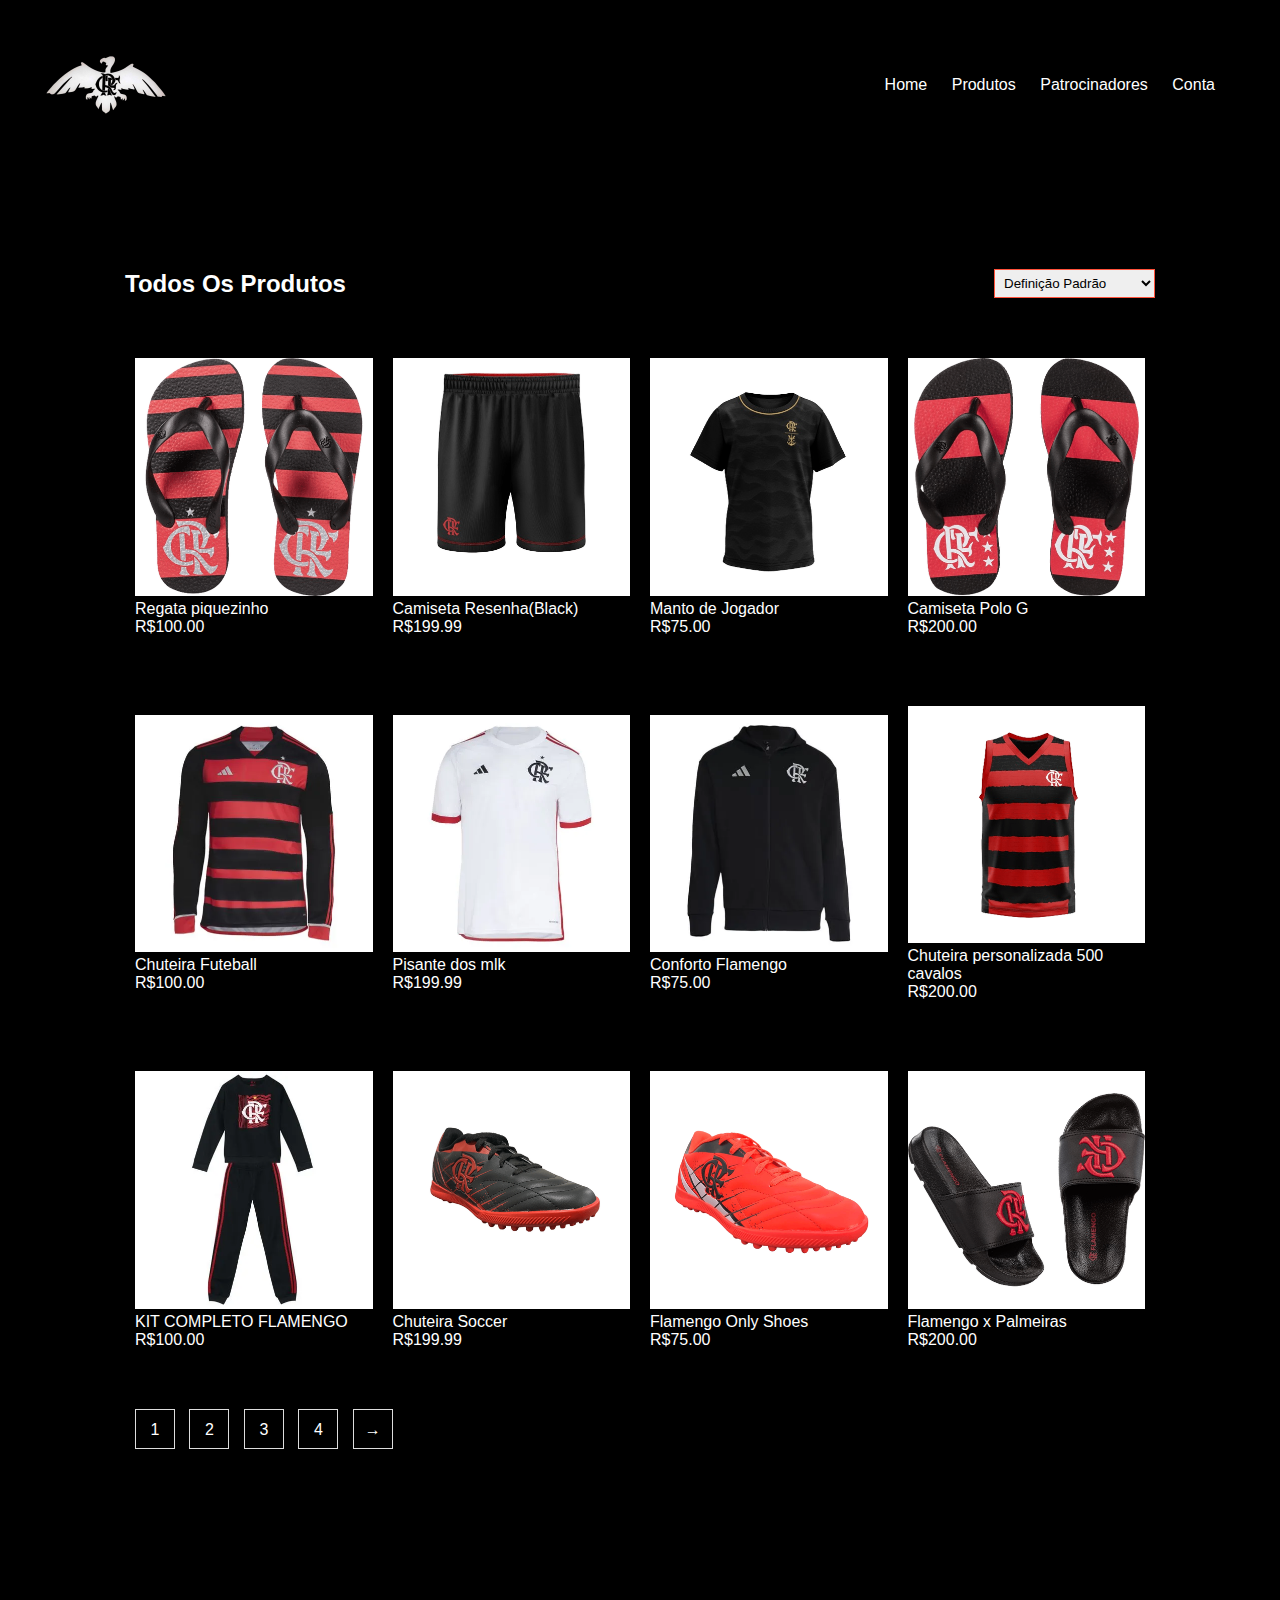
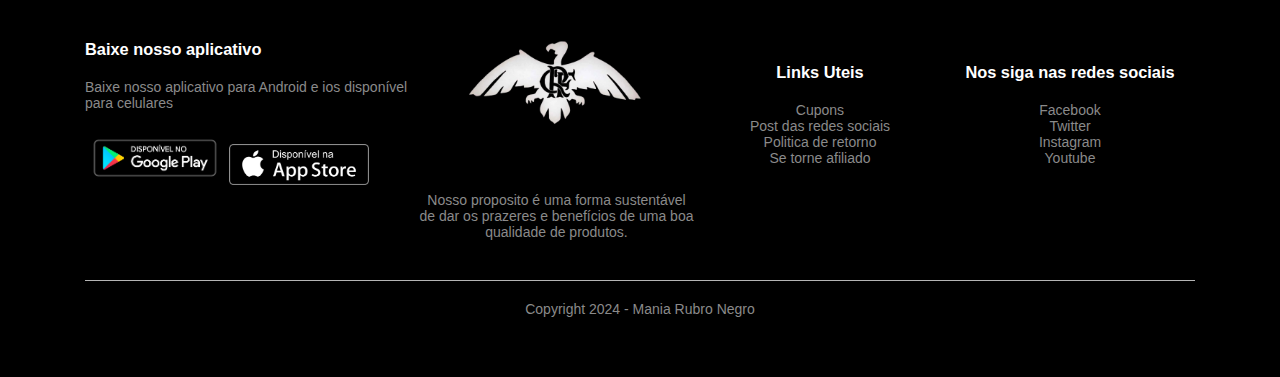
<file: produtos.html>
<!DOCTYPE html>
<html lang="pt-br">
<head>
    <meta charset="UTF-8">
    <meta name="viewport" content="width=device-width, initial-scale=1.0">
    <title>Mania Rubro Negro</title>
    <link rel="shortcut icon" type="x-icon" href="imgcam/logo_preta.png">
    <link rel="stylesheet" href="_css/style.css">
</head>
<body>


    <div class="container">
        <div class="navbar">
            <div class="logo">
                <img src="imgcam/logo branca.png" width="125px">
               </div> 
                <nav>
                    <ul>
                        <li><a href="index.html">Home</a> </li>
                        <li><a href="cursos.html">Produtos</a> </li>
                        <li><a href="apoiadores.html">Patrocinadores</a> </li>
                        <li><a href="conta.html">Conta</a> </li>
                    </ul>
                </nav>
        </div>  

    </div>


     <div class="small-container">
       
<div class="row row-2">
    <h2> Todos Os Produtos</h2>
    <select>
        <option> Definição Padrão</option>
        <option> Definir por Preço</option>
        <option> Mais Populares</option>
        <option> Definir pela Avaliação</option>
        <option> Promoções</option>
    </select>
</div>


        
         <div class="row">
             <div class="col-4">
               <img src="RedStore_Img/images/IMG1.png">
                 <h4><a href="produtos_detalhes.html">Regata piquezinho</a></h4>
                 <div class="ratin">

                 </div>
                 <p>R$100.00</p>
             </div>
             <div class="col-4">
                <img src="RedStore_Img/images/IMG2.png">
                  <h4><a href="produtos_detalhes.html">Camiseta Resenha(Black)</a></h4>
                  <div class="ratin">
 
                  </div>
                  <p>R$199.99</p>
              </div>
              <div class="col-4">
                <img src="RedStore_Img/images/IMG3.png">
                  <h4><a href="produtos_detalhes.html">Manto de Jogador</a></h4>
                  <div class="ratin">
 
                  </div>
                  <p>R$75.00</p>
              </div>
              <div class="col-4">
                <img src="RedStore_Img/images/IMG4.png">
                  <h4><a href="produtos_detalhes.html">Camiseta Polo G</a></h4>
                  <div class="ratin">
 
                  </div>
                  <p>R$200.00</p>
              </div>
         </div>
         <div class="row">
            <div class="col-4">
              <img src="RedStore_Img/images/IMG5.png">
                <h4><a href="produtos_detalhes.html">Chuteira Futeball</a></h4>
                <div class="ratin">

                </div>
                <p>R$100.00</p>
            </div>
            <div class="col-4">
               <img src="RedStore_Img/images/IMG6.png">
                 <h4><a href="produtos_detalhes.html">Pisante dos mlk</a></h4>
                 <div class="ratin">

                 </div>
                 <p>R$199.99</p>
             </div>
             <div class="col-4">
               <img src="RedStore_Img/images/IMG7.png">
                 <h4><a href="produtos_detalhes.html">Conforto Flamengo</a></h4>
                 <div class="ratin">

                 </div>
                 <p>R$75.00</p>
             </div>
             <div class="col-4">
               <img src="RedStore_Img/images/IMG8.png">
                 <h4><a href="produtos_detalhes.html">Chuteira personalizada 500 cavalos</a></h4>
                 <div class="ratin">

                 </div>
                 <p>R$200.00</p>
             </div>
             </div>
             <div class="row">
                <div class="col-4">
                  <img src="RedStore_Img/images/IMG10.png">
                    <h4><a href="produtos_detalhes.html">KIT COMPLETO FLAMENGO</a></h4>
                    <div class="ratin">
   
                    </div>
                    <p>R$100.00</p>
                </div>
                <div class="col-4">
                   <img src="RedStore_Img/images/BOT1.png">
                     <h4><a href="produtos_detalhes.html">Chuteira Soccer</a></h4>
                     <div class="ratin">
    
                     </div>
                     <p>R$199.99</p>
                 </div>
                 <div class="col-4">
                   <img src="RedStore_Img/images/BOT2.png">
                     <h4><a href="produtos_detalhes.html">Flamengo Only Shoes</a></h4>
                     <div class="ratin">
    
                     </div>
                     <p>R$75.00</p>
                 </div>
                 <div class="col-4">
                   <img src="RedStore_Img/images/BOT3.png">
                     <h4><a href="produtos_detalhes.html">Flamengo x Palmeiras</a></h4>
                     <div class="ratin">
    
                     </div>
                     <p>R$200.00</p>
                 </div>
                 </div>


                 <div class="page-btn">
                     <span>1</span>
                     <span>2</span>
                     <span>3</span>
                     <span>4</span>
                     <span>&#8594;</span>
                 </div>
     </div>
   <!-----Pezinho----->

   <div class="footer">
    <div class="container">
        <div class="row">
            <div class="footer-col-1">
                <h3> Baixe nosso aplicativo</h3>
                <p> Baixe nosso aplicativo para Android e ios disponível para celulares</p>
                <div class="app-logo">
                    <img src="_images/mobile1.png">
                    <img src="_images/mobile2.png">
                </div>
            </div>
            <div class="footer-col-2">
                <img src="imgcam/logo branca.png">
                <p> Nosso proposito é uma forma sustentável de dar os prazeres e benefícios de uma boa qualidade de produtos.</p>
            </div>
            <div class="footer-col-3">
                <h3> Links Uteis</h3>
                <ul>
                    <li>Cupons</li>
                    <li>Post das redes sociais</li>
                    <li>Politica de retorno</li>
                    <li>Se torne afiliado</li>
                </ul>
            </div>
            <div class="footer-col-4">
                <h3> Nos siga nas redes sociais</h3>
                <ul>
                    <li>Facebook</li>
                    <li>Twitter</li>
                    <li>Instagram</li>
                    <li>Youtube</li>
                </ul>
            </div>
        </div>
        <hr>
        <p class="copyright">Copyright 2024 -  Mania Rubro Negro</p>
    </div>
</div>

</body>
</html>
</file>
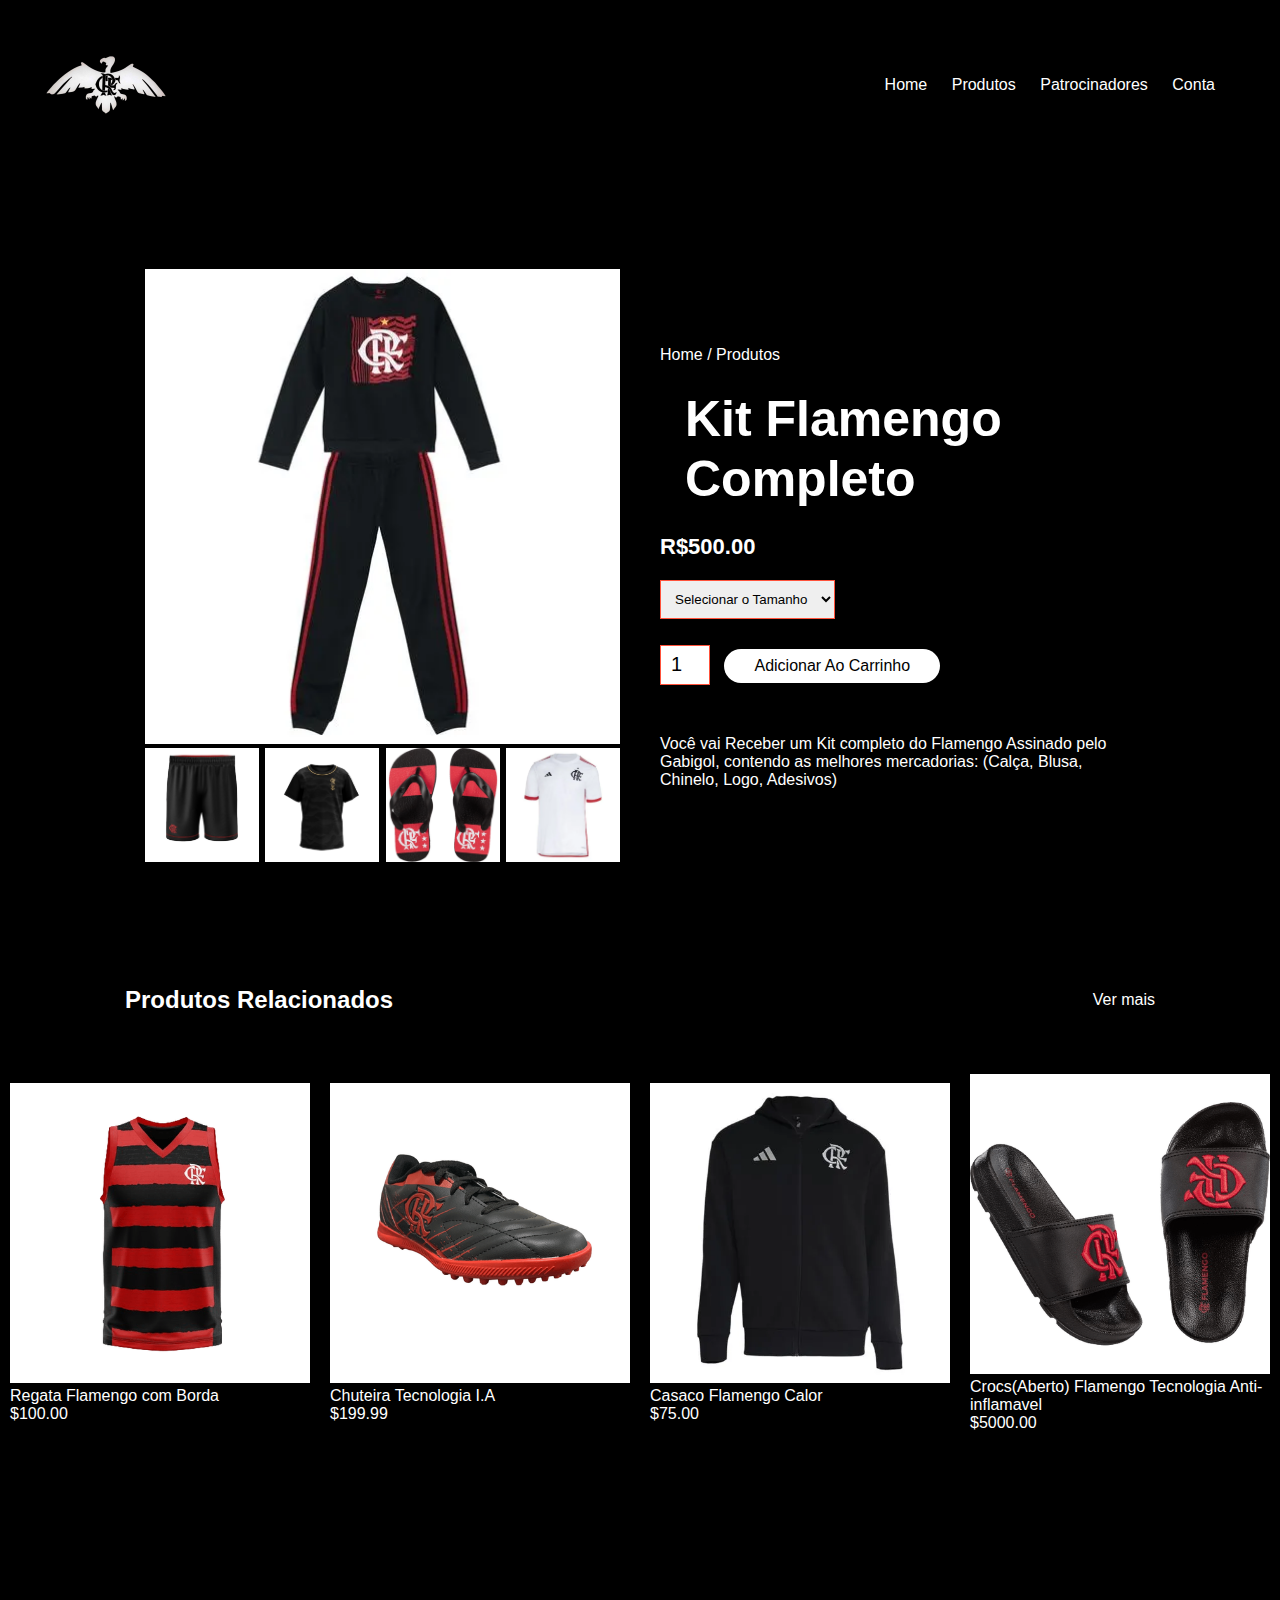
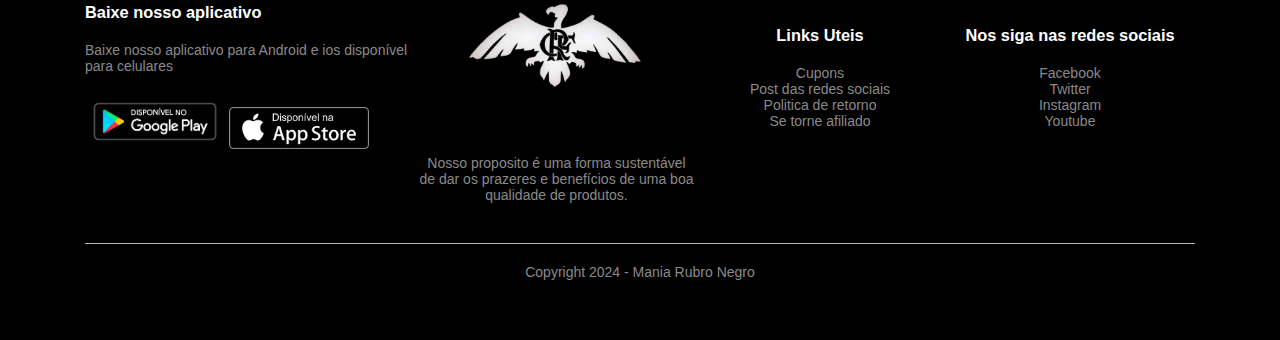
<file: produtos_detalhes.html>
<!DOCTYPE html>
<html lang="pt-br">
<head>
    <meta charset="UTF-8">
    <meta name="viewport" content="width=device-width, initial-scale=1.0">
    <title>Mania Rubro Negro</title>
    <link rel="shortcut icon" type="x-icon" href="imgcam/logo_preta.png">
    <link rel="stylesheet" href="_css/style.css">
</head>
<body>


    <div class="container">
        <div class="navbar">
            <div class="logo">
                <img src="imgcam/logo branca.png" width="125px">
               </div> 
                <nav>
                    <ul>
                        <li><a href="index.html">Home</a> </li>
                        <li><a href="cursos.html">Produtos</a> </li>
                        <li><a href="apoiadores.html">Patrocinadores</a> </li>
                        <li><a href="conta.html">Conta</a> </li>
                    </ul>
                </nav>
        </div>  

    </div>
<!------produtos separados detalhes-------->
<div class="small-container single-product">
    <div class="row">
        <div class="col-2">
              <img src="RedStore_Img/images/IMG10.png" width="100%" id="Productimg">

              <div class="small-img-row">
                  <div class="small-img-col">
                      <img src="RedStore_Img/images/IMG2.png" width="100%" class="small-img">
                  </div>
                  <div class="small-img-col">
                    <img src="RedStore_Img/images/IMG3.png" width="100%"  class="small-img">
                </div>
                <div class="small-img-col">
                    <img src="RedStore_Img/images/IMG4.png" width="100%"  class="small-img">
                </div>
                <div class="small-img-col">
                    <img src="RedStore_Img/images/IMG6.png" width="100%"  class="small-img">
                </div>
              </div>



        </div>
        <div class="col-2">
               <p>Home / Produtos</p>
               <h1> Kit Flamengo Completo</h1>
               <h4> R$500.00</h4>
               <select>
                   <option>Selecionar o Tamanho</option>
                   <option>PP</option>
                   <option>P</option>
                   <option>M</option>
                   <option>G</option>
                   <option>GG</option>
               </select>
               <input type="number" value="1">
               <a href="carrinho.html" class="btn-car">Adicionar Ao Carrinho</a>
               <h3>Detalhes do Produto</h3>
               <p>Você vai Receber um Kit completo do Flamengo Assinado pelo Gabigol, contendo as melhores mercadorias: (Calça, Blusa, Chinelo, Logo, Adesivos)</p>
        </div>
    </div>
</div>   
<!-------titulo----->
            <div class="small-container">
                <div class="row row-2">
                    <h2>Produtos Relacionados</h2>
                    <p>Ver mais</p>
                </div>
            </div>
<!-------Produtos------->

<div class="row">
    <div class="col-4">
      <img src="RedStore_Img/images/IMG8.png">
        <h4><a href="produtos_detalhes.html">Regata Flamengo com Borda</a></h4>
        <div class="ratin">

        </div>
        <p>$100.00</p>
    </div>
    <div class="col-4">
       <img src="RedStore_Img/images/BOT1.png">
         <h4><a href="produtos_detalhes.html">Chuteira Tecnologia I.A</a></h4>
         <div class="ratin">

         </div>
         <p>$199.99</p>
     </div>
     <div class="col-4">
       <img src="RedStore_Img/images/IMG7.png">
         <h4><a href="produtos_detalhes.html">Casaco Flamengo Calor</a></h4>
         <div class="ratin">

         </div>
         <p>$75.00</p>
     </div>
     <div class="col-4">
       <img src="RedStore_Img/images/BOT3.png">
         <h4><a href="produtos_detalhes.html">Crocs(Aberto) Flamengo Tecnologia Anti-inflamavel</a></h4>
         <div class="ratin">

         </div>
         <p>$5000.00</p>
     </div>
</div>

     </div>
   <!-----Pezinho----->

   <div class="footer">
    <div class="container">
        <div class="row">
            <div class="footer-col-1">
                <h3> Baixe nosso aplicativo</h3>
                <p> Baixe nosso aplicativo para Android e ios disponível para celulares</p>
                <div class="app-logo">
                    <img src="_images/mobile1.png">
                    <img src="_images/mobile2.png">
                </div>
            </div>
            <div class="footer-col-2">
                <img src="imgcam/logo branca.png">
                <p> Nosso proposito é uma forma sustentável de dar os prazeres e benefícios de uma boa qualidade de produtos.</p>
            </div>
            <div class="footer-col-3">
                <h3> Links Uteis</h3>
                <ul>
                    <li>Cupons</li>
                    <li>Post das redes sociais</li>
                    <li>Politica de retorno</li>
                    <li>Se torne afiliado</li>
                </ul>
            </div>
            <div class="footer-col-4">
                <h3> Nos siga nas redes sociais</h3>
                <ul>
                    <li>Facebook</li>
                    <li>Twitter</li>
                    <li>Instagram</li>
                    <li>Youtube</li>
                </ul>
            </div>
        </div>
        <hr>
        <p class="copyright">Copyright 2024 -  Mania Rubro Negro</p>
    </div>
</div>


<!--------java nos produtos------->
<script>
     var Productimg = document.getElementById("Productimg");
     var SmallImg = document.getElementsByClassName("small-img");

       SmallImg[0].onclick = function()
       {
           Productimg.src = SmallImg[0].src;
       }
       SmallImg[1].onclick = function()
       {
           Productimg.src = SmallImg[1].src;
       }
       SmallImg[2].onclick = function()
       {
           Productimg.src = SmallImg[2].src;
       }
       SmallImg[3].onclick = function()
       {
           Productimg.src = SmallImg[3].src;
       }

</script>

</body>
</html>
</file>
<file: _css/style.css>
*{
    margin: 0;
    padding: 0;
    box-sizing: border-box;
}

body{
    font-family: 'Poppins', sans-serif;
    background: black;
}
.navbar{
    display: flex;
    align-items: center;
    padding: 20px;
}
.navbar{
    display: flex;
    align-items: center;
    padding: 20px;
}
nav{
    flex: 1;
    text-align: right;
}
nav ul{
    display: inline-block;
    list-style-type: none;
}
nav ul li{
    display: inline-block;
    margin-right: 20px;
}
a{
    text-decoration: none;
    color: #fff;
}
p{
    color: #fff;
}
.row{
    display: flex;
    align-items: center;
    flex-wrap: wrap;
    justify-content: space-around;
}
.container{
    max-width: 1300px;
    margin: auto;
    padding-left: 25px;
    padding-right: 25px;
}
.small-container{
    max-width: 1080px;
    margin: auto;
    padding-left: 25px;
    padding-right: 25px;
}
.col-2{
    flex-basis: 50%;
    min-width: 300px;
}
.col-2 img{
    max-width: 100%;
    padding: 50px 0;
}
.col-2 h1{
    font-size: 50px;
    line-height: 60px;
    margin: 25px;
    color: #fff;
}
.btn{
    display: inline-block;
    background: black;
    color: #fff;
    padding: 8px 30px;
    margin: 30px 0;
    border-radius: 30px;
    transition: background 0.5s;
}

.btn:hover{
    background: #252222;
}

.btn-car{
    display: inline-block;
    background: #fff;
    color: black;
    padding: 8px 30px;
    margin: 30px 0;
    border-radius: 30px;
    transition: background 0.5s;
}

.btn-car:hover{
    background: #838282;
}


.col-3{
    flex-basis: 30%;
    min-width: 250px;
    margin-bottom: 30px;
}
.col-3 img{
    width: 100%;
}
.col-4{
    flex-basis: 25%;
    padding: 10px;
    min-width: 200px;
    margin-bottom: 50px;
    transition: transform 0.5s;
}
.col-4 img{
    width: 100%;
}
.title{
    text-align: center;
    margin: 0 auto 80px;
    position: relative;
    line-height: 60px;
    color: #fff;
}
.title::after{
    content: '';
    background: black;
    width: 80px;
    height: 5px;
    border-radius: 5px;
    position: absolute;
    bottom: 0;
    left: 50%;
    transform: translateX(-50%);
}
h4{
    color: #fff;
    font-weight: normal;
}
.col-4P {
    font-size: 14px;
}
.col-4:hover{
    transform: translateY(-5px);
}
.offer{
    background: radial-gradient(#ff002b,black  );
    margin-top: 80px;
    padding: 30px 0;
}
.col-2 .offer-img{
    padding: 50px;
}
small{
    color: #fff;
}
.testimonial{
    padding-top: 100px;
}
.testimonial .col-3{
    text-align: center;
    padding: 40px 20px;
    box-shadow: 0 0 20px 0px rgba(241, 238, 238, 0.1);
    cursor: pointer;
    transition: transform 0.5s;
}
.testimonial .col-3 img{
    width: 50px;
    margin-top: 20px;
    border-radius: 50%;
}
.testimonial .col-3:hover{
    transform: translateY(-10px);
}
.col-3 p{
    font-size: 12px;
    margin: 12px 0;
    color: #fff;
}
.testimonial .col-3 h3{
    font-weight: 600;
    color: #fff;
    font-size: 16px;
}
.brands{
    margin: 100px auto;
}
.col-5{
    width:  160px;
}
.col-5 img{
    width: 100%;
    cursor: pointer;
    filter: grayscale(100%);
}
.col-5 img:hover{
    filter: grayscale(0);
}
.footer{
    background: #000;
    color: #8a8a8a;
    font-size: 14px;
    padding:  60px;
}
.footer p{
    color: #8a8a8a;
}
.footer h3{
    color: #fff;
    margin-bottom: 20px;
}
.footer-col-1, .footer-col-2, .footer-col-3, .footer-col-4{
    min-width: 250px;
    margin-bottom: 20px;
}
.footer-col-1{
    flex-basis: 30%;
}
.footer-col-2{
    flex: 1;
    text-align: center;
}
.footer-col-2 img{
    width: 180px;
    margin-bottom: 20px;
}
.footer-col-3, .footer-col-4{
    flex-basis: 12%;
    text-align: center;
}
ul{
    list-style-type: none;
}
.app-logo{
    margin-top: 20px;
}
.app-logo img{
    width: 140px;
}
.footer hr{
    border: none;
    background: #b5b5b5;
    height: 1px;
    margin: 20px 0;
}
.copyright{
    text-align: center;
}
.header{
    background: radial-gradient(#ff002b,black  );
}
/* parte dos produtos */
.row-2{
    justify-content: space-between;
    margin: 100px auto 50px;
    color: #fff;
}
select{
    border: 1px solid #ff523b;
    padding: 5px;
}
select:focus{
    outline: none;
}
.page-btn{
     margin: 0 auto 80px;
     color: #fff;
}
.page-btn span{
    display: inline-block;
    border: 1px solid #dddddd;
    margin-left: 10px;
    width: 40px;
    height: 40px;
    text-align: center;
    line-height: 40px;
    cursor: pointer;
}
.page-btn span:hover{
    background: #dddddd;
    color: #222222;
}

.ball {
    animation: bounce 1s infinite alternate;
    -webkit-animation: bounce 1s infinite alternate;
  }
  @keyframes bounce {
    from {
      transform: translateY(0px);
    }
    to {
      transform: translateY(-15px);
    }
  }
  @-webkit-keyframes bounce {
    from {
      transform: translateY(0px);
    }
    to {
      transform: translateY(-15px);
    }
  }

  .ball-2 {
    animation: bounce 1s infinite alternate;
    -webkit-animation: bounce 1s infinite alternate;
  }
  @keyframes bounce {
    from {
      transform: translateY(0px);
    }
    to {
      transform: translateY(-10px);
    }
  }
  @-webkit-keyframes bounce {
    from {
      transform: translateY(0px);
    }
    to {
      transform: translateY(-10px);
    }
  }
.cool_2
{
    text-align: center;
    color: #fff;
}

/* detalhes do produto*/
.single-product{
    margin-top: 80px;
}
.single-product .col-2 img{
    padding: 0;
}
.single-product .col-2{
    padding: 20px;
}
.single-product h4{
    margin: 20px 0;
    font-size: 22px;
    font-weight: bold;
}
.single-product select{
    display: block;
    padding: 10px;
    margin-top: 20px;
}
.single-product input{
    width: 50px;
    height: 40px;
    padding-left: 10px;
    font-size: 20px;
    margin-right: 10px;
    border: 1px solid #ff523b;
}
input:focus{
    outline: none;
}
.small-img-row{
       display: flex;
       justify-content: space-between;
}
.small-img-col{
    flex-basis: 24%;
    cursor: pointer;
}
/* items do carrinho */

.cart-page{
    margin: 80px auto;
    color: #fff;
}
table{
    width: 100%;
    border-collapse: collapse;
}
.cart-info{
    display: flex;
    flex-wrap: wrap;
    color: #fff;
}
th{
    text-align: left;
    padding: 5px;
    color: #fff;
    background: rgb(153, 0, 0);
    font-weight: normal;
}
td{
    padding: 10px 5px;
}
td input{
    width: 40px;
    height: 30px;
    padding: 5px;
}
td a{
    color: rgb(153, 0, 0);
    font-size: 12px;
}
td img{
    width: 80px;
    height: 80px;
    margin-right: 10px;
}
.total-price{
    display: flex;
    justify-content: flex-end;
}
.total-price table{
    border-top: 3px solid red;
    width: 100%;
    max-width: 400px;
}
td:last-child{
    text-align: right;
}
th:last-child{
    text-align: right;
}

/* fale conocsco */
.nos {
    box-sizing: border-box;
    margin: 0;
    padding: 0;
    text-align: center;
    color: rgb(219, 118, 24);
    padding:  32px;
}

.nos2 {
    text-align: center;
}

.nos3 {
    font-family: var(--font-tccc-unity-text-regular);
    font-size: 14px;
    width: 180px;
    line-height: 27px;
}

.titlenoss{
    text-align: center;
    position: relative;
    line-height: 60px;
    color: rgb(10, 0, 0);
}

.titlenos::after{
    content: '';
    background: #ee8003;
    width: 30px;
    height: 2px;
    border-radius: 3px;
    position: absolute;
    bottom: 0;
    left: 50%;
    transform: translateX(-50%);
}

/*--------------- pagina da conta ----------*/

.account-page{
    padding: 50px 0;
    background: radial-gradient(#ff002b,black  );
}
.form-container{
    background: #fff;
    width: 300px;
    height: 400px;
    position: relative;
    text-align: center;
    padding: 20px 0;
    margin: auto;
    box-shadow: 0 0 20px 0px rgba(0, 0, 0, 0.1);
    overflow: hidden;
}
.form-container span{
    font-weight: bold;
    padding: 0 10px;
    color: #555;
    cursor: pointer;
    width: 100px;
    display: inline-block;
}
.form-btn{
    display: inline-block;
}
.form-container form{
    max-width: 300px;
    padding: 0 20px;
    position: absolute;
    top: 130px;
    transition: 1s;
}
form input{
    width: 100%;
    height: 30px;
    margin: 10px 0;
    padding: 0 10px;
    border: 1px solid #ccc;
}
form .btn{
    width: 100%;
    border: none;
    cursor: pointer;
    margin: 10px 0;
}
form .btn:focus{
    outline: none;
}
#LoginForm{
    left: -300px;
}
#RegForm{
    left: 0;
}
form a{
    font-size: 12px;
}
#Indicator{
    width: 100px;
    border: none;
    background: rgb(153, 0, 0);
    height: 3px;
    margin-top: 8px;
    transform: translateX(100px);
    transition: 1s;
}
</file>
